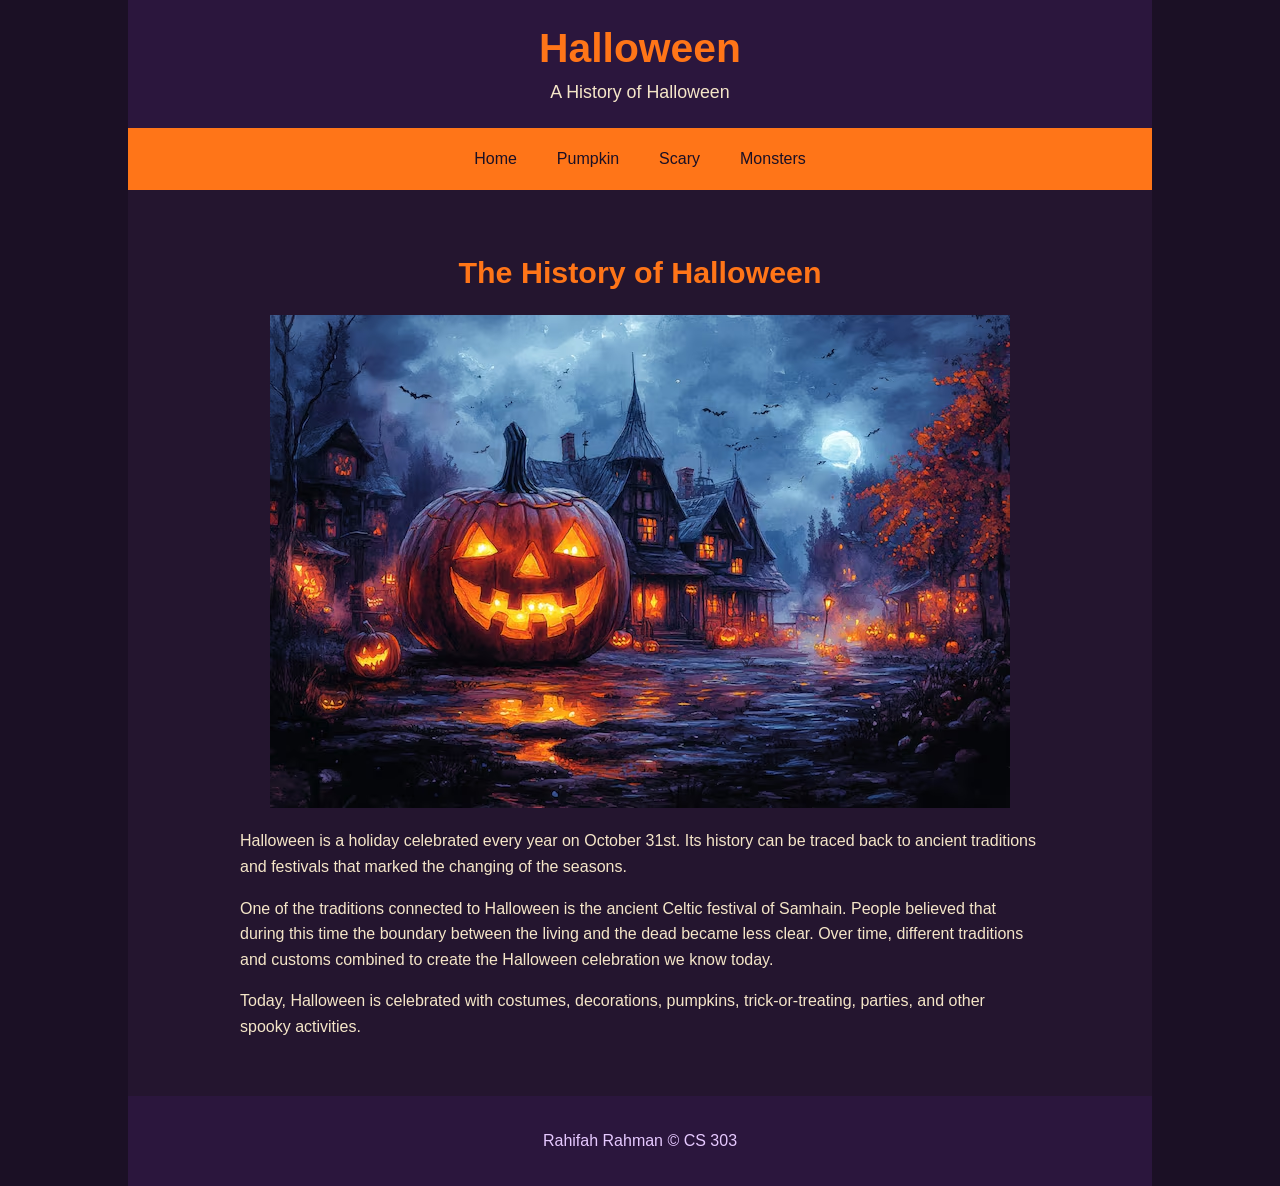
<file: index.html>
<!DOCTYPE html>

<html lang="en">

<head>
    <meta charset="UTF-8">
    <meta name="viewport" content="width=device-width, initial-scale=1.0">
    <title>Halloween</title>

    <link rel="stylesheet" href="css/style.css">

</head>

<body class="home-page">

<div class="page-container">

    <header>
        <h1>Halloween</h1>
        <p>A History of Halloween</p>
    </header>

    <nav>
        <ul>
            <li><a href="index.html">Home</a></li>
            <li><a href="pumpkin.html">Pumpkin</a></li>
            <li><a href="scary.html">Scary</a></li>
            <li><a href="">Monsters</a></li>
        </ul>
    </nav>

    <main>

        <section class="home-content">

            <h2>The History of Halloween</h2>

            <img src="images/pumpkin.jpeg" alt="Halloween pumpkin">

            <p>
                Halloween is a holiday celebrated every year on October 31st.
                Its history can be traced back to ancient traditions and festivals
                that marked the changing of the seasons.
            </p>

            <p>
                One of the traditions connected to Halloween is the ancient Celtic
                festival of Samhain. People believed that during this time the
                boundary between the living and the dead became less clear.
                Over time, different traditions and customs combined to create
                the Halloween celebration we know today.
            </p>

            <p>
                Today, Halloween is celebrated with costumes, decorations,
                pumpkins, trick-or-treating, parties, and other spooky activities.
            </p>

        </section>

    </main>

    <footer>
        <p>Rahifah Rahman &copy; CS 303</p>
    </footer>

</div>

</body>

</html>
</file>
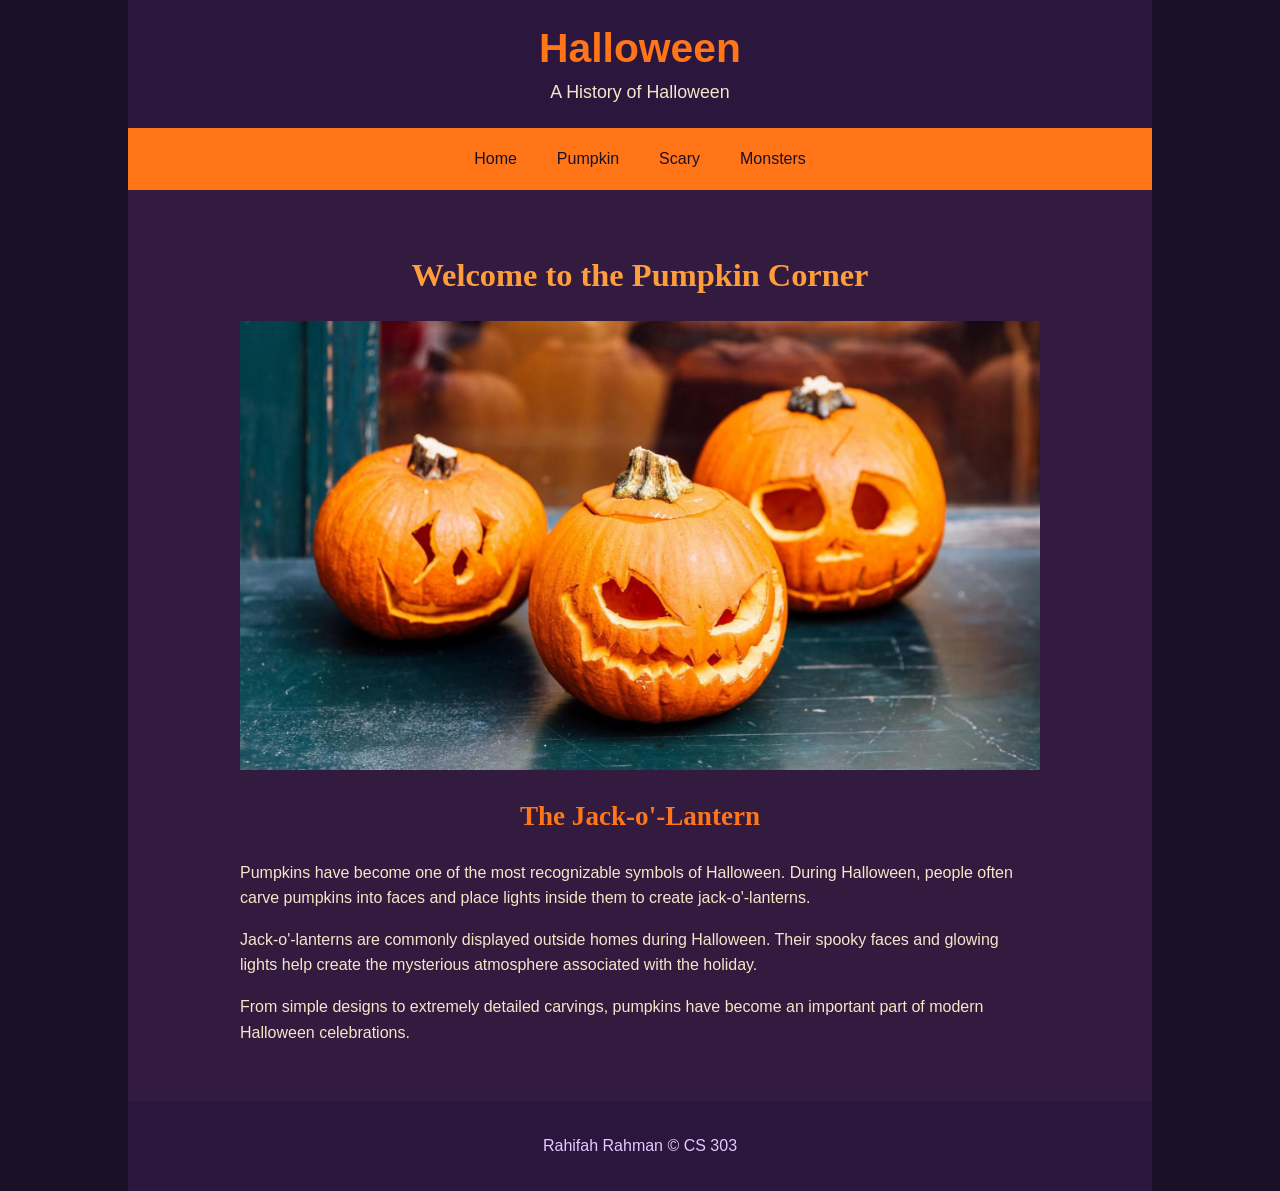
<file: pumpkin.html>
<!DOCTYPE html>

<html lang="en">

<head>
    <meta charset="UTF-8">
    <meta name="viewport" content="width=device-width, initial-scale=1.0">
    <title>Pumpkins</title>

    <link rel="stylesheet" href="css/style.css">

</head>

<body class="pumpkin-page">

<div class="page-container">

    <header>
        <h1>Halloween</h1>
        <p>A History of Halloween</p>
    </header>

    <nav>
        <ul>
            <li><a href="index.html">Home</a></li>
            <li><a href="pumpkin.html">Pumpkin</a></li>
            <li><a href="scary.html">Scary</a></li>
            <li><a href="">Monsters</a></li>
        </ul>
    </nav>

    <main>

        <section class="pumpkin-content">

            <h2>Welcome to the Pumpkin Corner</h2>

            <img src="images/jackolantern.jpg" alt="Carved Halloween pumpkin">

            <h3>The Jack-o'-Lantern</h3>

            <p>
                Pumpkins have become one of the most recognizable symbols of
                Halloween. During Halloween, people often carve pumpkins into
                faces and place lights inside them to create jack-o'-lanterns.
            </p>

            <p>
                Jack-o'-lanterns are commonly displayed outside homes during
                Halloween. Their spooky faces and glowing lights help create
                the mysterious atmosphere associated with the holiday.
            </p>

            <p>
                From simple designs to extremely detailed carvings, pumpkins
                have become an important part of modern Halloween celebrations.
            </p>

        </section>

    </main>

    <footer>
        <p>Rahifah Rahman &copy; CS 303</p>
    </footer>

</div>

</body>

</html>
</file>
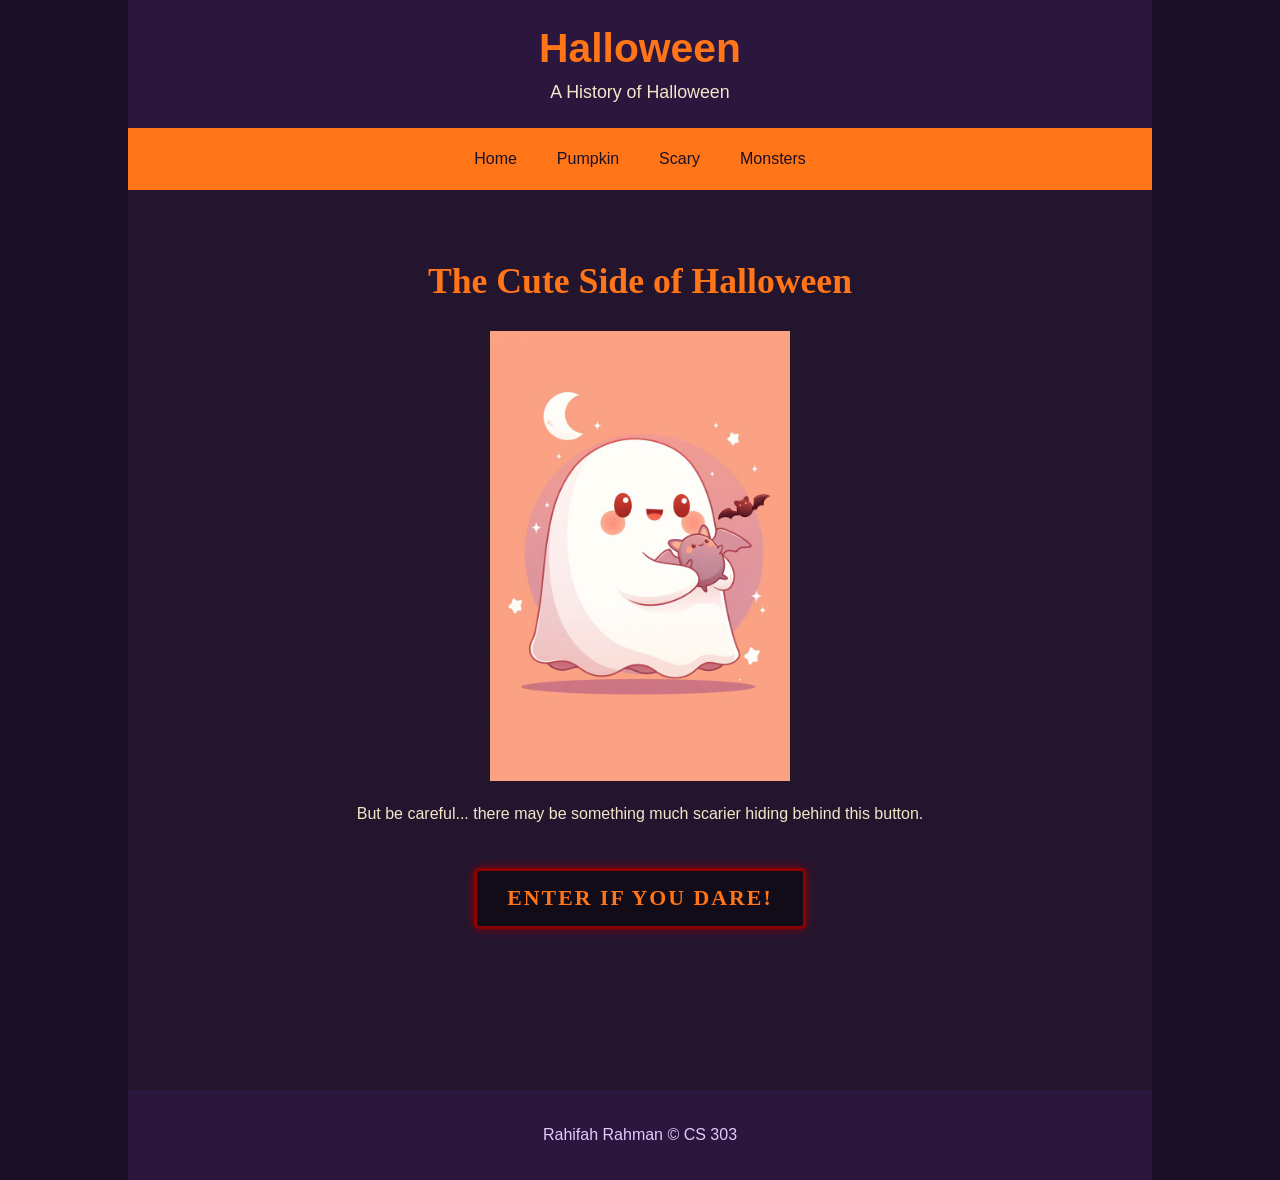
<file: scary.html>
<!DOCTYPE html>

<html lang="en">

<head>
    <meta charset="UTF-8">
    <meta name="viewport" content="width=device-width, initial-scale=1.0">
    <title>Scary</title>

    <link rel="stylesheet" href="css/style.css">
    <script src="script.js" defer></script>

</head>

<body class="scary-page">

<div class="page-container">

    <header>
        <h1>Halloween</h1>
        <p>A History of Halloween</p>
    </header>

    <nav>
        <ul>
            <li><a href="index.html">Home</a></li>
            <li><a href="pumpkin.html">Pumpkin</a></li>
            <li><a href="scary.html">Scary</a></li>
            <li><a href="">Monsters</a></li>
        </ul>
    </nav>

    <main>

        <section class="scary-content">

            <div id="cute-content">

                <h2>The Cute Side of Halloween</h2>

                <img src="images/cute-halloween.jpg" alt="Cute Halloween decorations">

                <p>
                    But be careful... there may be something much scarier
                    hiding behind this button.
                </p>

            </div>

            <div id="scary-content">

                <h2>ENTER IF YOU DARE!</h2>

                <div class="monster-gallery">
                    <img src="images/monster1.jpg" alt="Scary Halloween monster">
                    <img src="images/monster2.jpg" alt="Scary Halloween monster">
                    <img src="images/monster3.jpg" alt="Scary Halloween monster">
                </div>

                <p>
                    You have entered the scary side of Halloween!
                </p>

            </div>

            <button id="scary-button">ENTER IF YOU DARE!</button>

        </section>

    </main>

    <footer>
        <p>Rahifah Rahman &copy; CS 303</p>
    </footer>

</div>

</body>

</html>
</file>
<file: css/style.css>
* {
    box-sizing: border-box;
}

body {
    margin: 0;
    font-family: Arial, Helvetica, sans-serif;
}

.page-container {
    width: 80vw;
    max-width: 1200px;
    margin: 0 auto;
}

header {
    background-color: #2b163d;
    font-family: Arial, Helvetica, sans-serif;
    color: #f5e6c8;
    text-align: center;
    padding: 25px;
}

header h1 {
    color: #ff7518;
    margin: 0 0 10px 0;
    font-size: calc(28px + 1vw);
}

header p {
    margin: 0;
    font-size: calc(14px + 0.3vw);
}

nav {
    background-color: #ff7518;
    padding: 10px;
}

nav ul {
    list-style-type: none;
    padding: 0;
    margin: 0;
    display: flex;
    justify-content: center;
    align-items: center;
    flex-direction: row;
    flex-wrap: nowrap;
}

nav li {
    margin: 0;
}

nav a {
    display: block;
    padding: 12px 20px;
    color: #1b1025;
    text-decoration: none;
    white-space: nowrap;
    text-align: center;
}

nav a:hover {
    background-color: #d95f00;
    color: white;
}

.home-page {
    background-color: #1b1025;
    color: #f5e6c8;
}

.home-page main {
    min-height: 100vh;
    background-color: #24152f;
    padding: 40px 20px;
}

.home-content {
    max-width: 800px;
    margin: 0 auto;
    text-align: center;
}

.home-content h2 {
    color: #ff7518;
    font-size: calc(24px + 0.5vw);
}

.home-content p {
    line-height: 1.6;
    text-align: left;
}

.pumpkin-page {
    background-color: #1b1025;
    color: #f5e6c8;
}

.pumpkin-page main {
    min-height: 100vh;
    background-color: #321b3f;
    padding: 40px 20px;
}

.pumpkin-content {
    max-width: 800px;
    margin: 0 auto;
    text-align: center;
}

.pumpkin-content h2,
.pumpkin-content h3 {
    font-family: "Brush Script MT", cursive;
}

.pumpkin-content h2 {
    color: #ff9d3d;
    font-size: calc(26px + 0.5vw);
}

.pumpkin-content h3 {
    color: #ff7518;
    font-size: calc(22px + 0.4vw);
}

.pumpkin-content p {
    line-height: 1.6;
    text-align: left;
}

.home-content img,
.pumpkin-content img,
.scary-content img {
    max-width: 100%;
    height: auto;
}

.scary-page {
    background-color: #1b1025;
    color: #f5e6c8;
}

.scary-page main {
    min-height: 100vh;
    background-color: #24152f;
    padding: 40px 20px;
}

.scary-content {
    max-width: 900px;
    margin: 0 auto;
    text-align: center;
}

.scary-content h2 {
    color: #ff7518;
    font-family: "Brush Script MT", cursive;
    font-size: calc(28px + 0.6vw);
}

.scary-content p {
    line-height: 1.6;
}

#cute-content img {
    max-width: 300px;
    width: 100%;
}

#scary-content {
    display: none;
}

.monster-gallery {
    display: flex;
    justify-content: center;
    gap: 20px;
    flex-wrap: wrap;
}

.monster-gallery img {
    width: 30%;
    max-width: 250px;
}

#scary-button {
    margin-top: 25px;
    padding: 15px 30px;
    background-color: #120b18;
    color: #ff7518;
    border: 3px solid #8b0000;
    border-radius: 5px;
    font-family: "Chiller", "Brush Script MT", cursive;
    font-size: calc(18px + 0.3vw);
    font-weight: bold;
    letter-spacing: 2px;
    text-transform: uppercase;
    cursor: pointer;
    box-shadow: 0 0 10px #8b0000;
}

#scary-button:hover {
    background-color: #8b0000;
    color: #f5e6c8;
    border-color: #ff7518;
    box-shadow: 0 0 15px #ff7518;
}

footer {
    background-color: #2b163d;
    color: #e6c9ff;
    text-align: center;
    padding: 20px;
}

@media screen and (max-width: 750px) {

    .page-container {
        width: 95vw;
    }

    header {
        padding: 20px 10px;
    }

    nav {
        padding: 5px;
    }

    nav a {
        padding: 8px 10px;
        font-size: 14px;
    }

    main {
        padding: 25px 10px;
    }

    .home-content p,
    .pumpkin-content p,
    .scary-content p {
        font-size: 16px;
    }

    .monster-gallery {
        flex-direction: column;
        align-items: center;
    }

    .monster-gallery img {
        width: 90%;
        max-width: 350px;
    }
}
</file>
